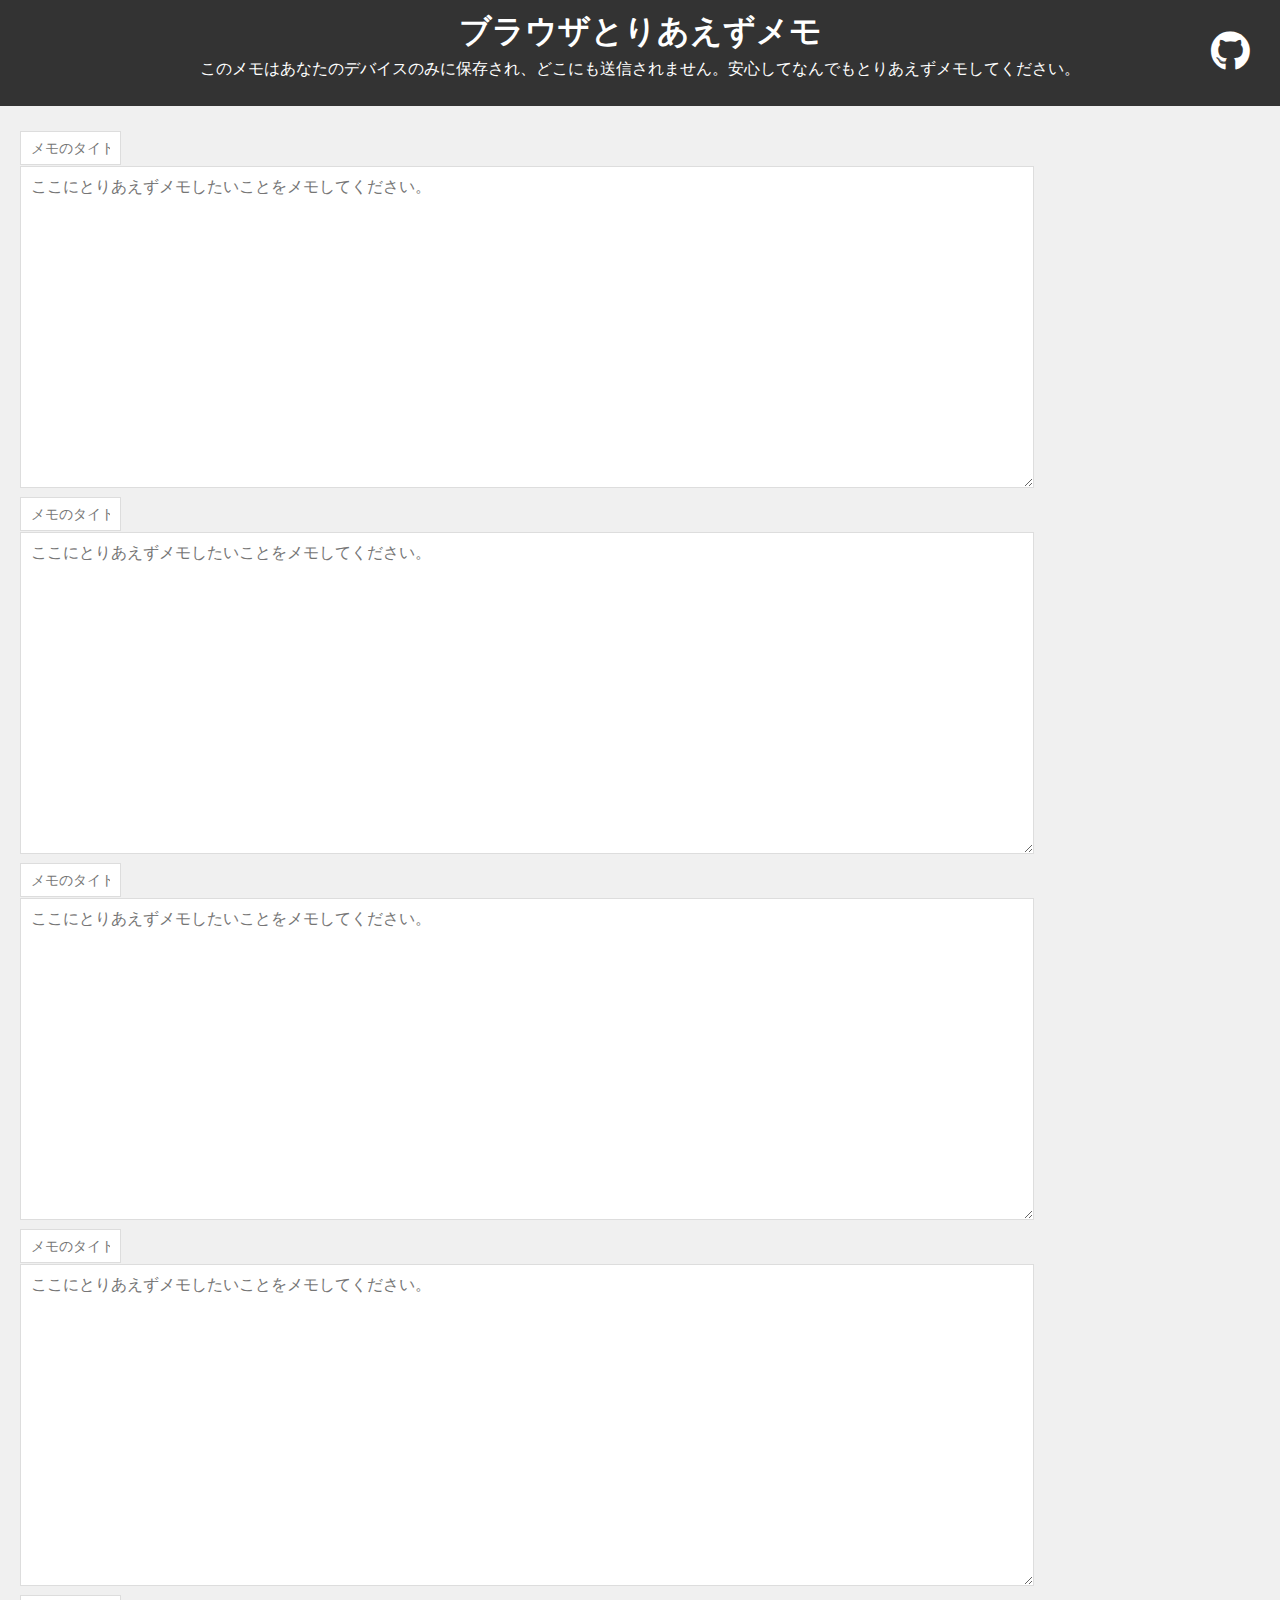
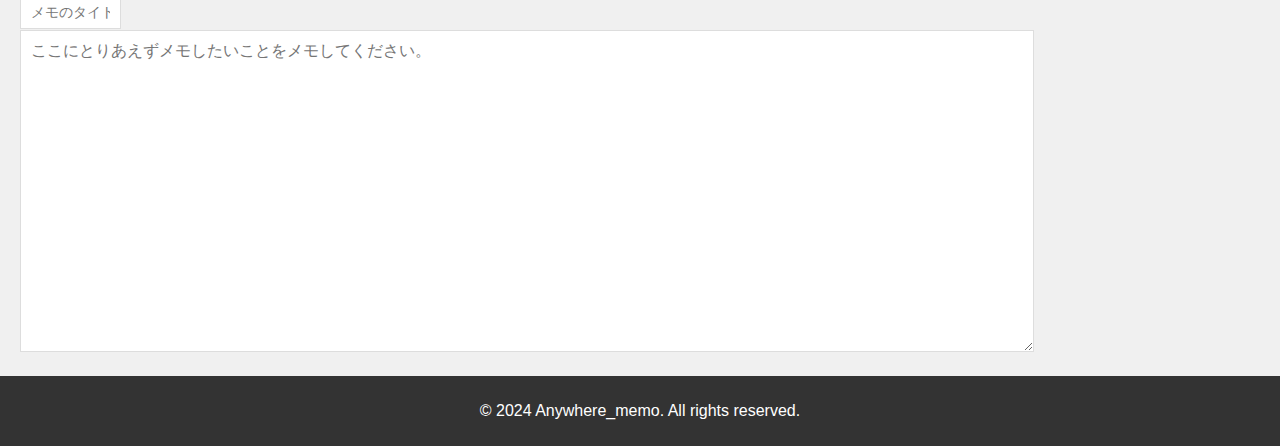
<file: index.html>
<!DOCTYPE html>
<html lang="ja">
    <head>
        <meta charset="UTF-8">
        <title>ブラウザとりあえずメモ</title>
        <link rel="stylesheet" href="style.css">
        <link rel="stylesheet" href="https://cdnjs.cloudflare.com/ajax/libs/font-awesome/5.15.1/css/all.min.css">
        <meta name="viewport" content="width=device-width,initial-scale=1">
    </head>
    <body>
        <header>
            <h1>ブラウザとりあえずメモ</h1>
            <p>このメモはあなたのデバイスのみに保存され、どこにも送信されません。安心してなんでもとりあえずメモしてください。</p>
            <a href="https://github.com/igb6peace/online_memo" target="_blank" class="github-link">
                <i class="fab fa-github"></i>
            </a>
        </header>
        <main>
            <div class="memo-container">
            <input type="text" id="memo-title" placeholder="メモのタイトル">
            <textarea id="memo" placeholder="ここにとりあえずメモしたいことをメモしてください。"></textarea>
            </div>
            <div class="memo-container">
            <input type="text" id="memo-title" placeholder="メモのタイトル">
            <textarea id="memo" placeholder="ここにとりあえずメモしたいことをメモしてください。"></textarea>
            </div>
            <div class="memo-container">
            <input type="text" id="memo-title" placeholder="メモのタイトル">
            <textarea id="memo" placeholder="ここにとりあえずメモしたいことをメモしてください。"></textarea>
            </div>
            <div class="memo-container">
            <input type="text" id="memo-title" placeholder="メモのタイトル">
            <textarea id="memo" placeholder="ここにとりあえずメモしたいことをメモしてください。"></textarea>
            </div>
            <div class="memo-container">
            <input type="text" id="memo-title" placeholder="メモのタイトル">
            <textarea id="memo" placeholder="ここにとりあえずメモしたいことをメモしてください。"></textarea>
        </div>
        </main>
        <footer>
            <p>&copy; 2024 Anywhere_memo. All rights reserved.</p>
            <a href="https://github.com/igb6peace/anywhere_memo" target="_blank" class="github-link">
                <i class="fab fa-github"></i>
            </a>
        </footer>
        <script src="script.js"></script>
    </body>
</html>
</file>
<file: style.css>
body {
    font-family: Arial, sans-serif;
    margin: 0;
    padding: 0;
    background-color: #f0f0f0;
}

header {
    background-color: #333;
    color: white;
    padding: 10px 20px;
    text-align: center;
}

header h1 {
    margin: 0;
}

header p {
    margin-top: 5px;
}

.github-link {
    position: absolute;
    top: 30px; /* ヘッダーの上端からの位置 */
    right: 30px; /* ヘッダーの右端からの位置 */
    font-size: 40px; /* アイコンのサイズ */
    color: white; /* アイコンの色 */
    display: block;
}

.github-link:hover {
    color: #ccc; /* ホバー時のアイコンの色 */
}

main {
    padding: 20px;
}


.memo-container {
    position: relative;
    padding-top: 40px; /* タイトルフィールドの高さに合わせて調整 */
    width: 80%;
}

#memo-title {
    width: calc(10% - 20px); /* パディングを考慮した幅 */
    padding: 8px 10px;
    font-size: 14px;
    border: 1px solid #ddd;
    position: absolute;
    top: 0;
    left: 0px; /* 左側のパディングを合わせる */
    z-index: 2; /* テキストエリアより前面に表示 */
    margin-top: 5px;
}

#memo {
    width: 100%;
    height: 300px; /* 初期の高さを設定 */
    padding: 10px;
    font-size: 16px;
    border: 1px solid #ddd;
    resize: both;
    overflow: auto;
}

footer {
    background-color: #333;
    color: white;
    text-align: center;
    padding: 10px 20px;
}

@media (min-width: 600px) {
    header .github-link {
        display: block; /* ヘッダーのリンクは表示 */
    }
    footer .github-link {
        display: none; /* フッターのリンクは非表示 */
    }
}

@media (max-width: 430px) {

    #memo-title {
        width: auto;
    }

    #memo {
        width: 100%;        
    }

    header .github-link {
        display: none; /* ヘッダーのリンクは非表示 */
    }
    footer .github-link {
        display: block; /* フッターのリンクは表示 */
        font-size: 24px; /* スマホでは少し小さめのアイコンサイズに */
        padding: 10px 0; /* フッター内で中央に配置 */
    }
}
</file>
